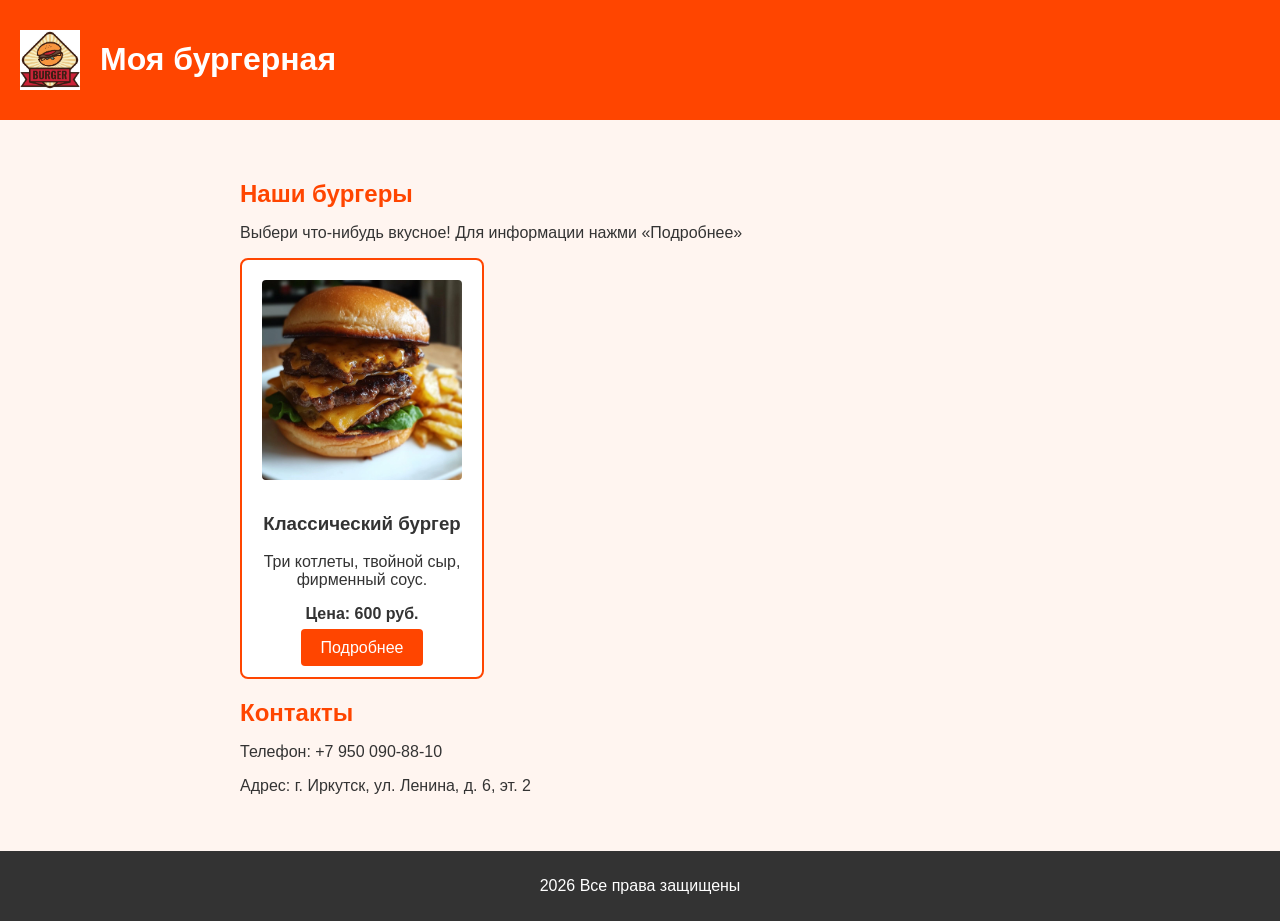
<file: index.html>
<!DOCTYPE html>
<html lang="ru">

<head>
    <meta charset="UTF-8">
    <meta name="viewport" content="width=device-width, initial-scale=1.0">
    <title>Бургерная</title>
    <link rel="stylesheet" href="style.css" />
</head>

<body>
    <header>
        <img src="img/logo.jpg" alt="Логотип" />
        <h1>Моя бургерная</h1>
    </header>

    <main>
        <section>
            <h2>Наши бургеры</h2>
            <p>Выбери что-нибудь вкусное! Для информации нажми «Подробнее»</p>
        </section>

        <div class="cards">
            <div class="card">
                <img src="img/burger1.jpg" alt="Классический бургер" />
                <h3>Классический бургер</h3>
                <p>Три котлеты, твойной сыр, фирменный соус.</p>
                <p><strong>Цена: 600 руб.</strong></p>
                <a href="products/product1.html" class="btn">Подробнее</a>
            </div>
        </div>

        <section id="contacts">
            <h2>Контакты</h2>
            <p>Телефон: +7 950 090-88-10</p>
            <p>Адрес: г. Иркутск, ул. Ленина, д. 6, эт. 2</p>
        </section>
    </main>

    <footer>
        <p>2026 Все права защищены</p>
    </footer>
</body>

</html>
</file>
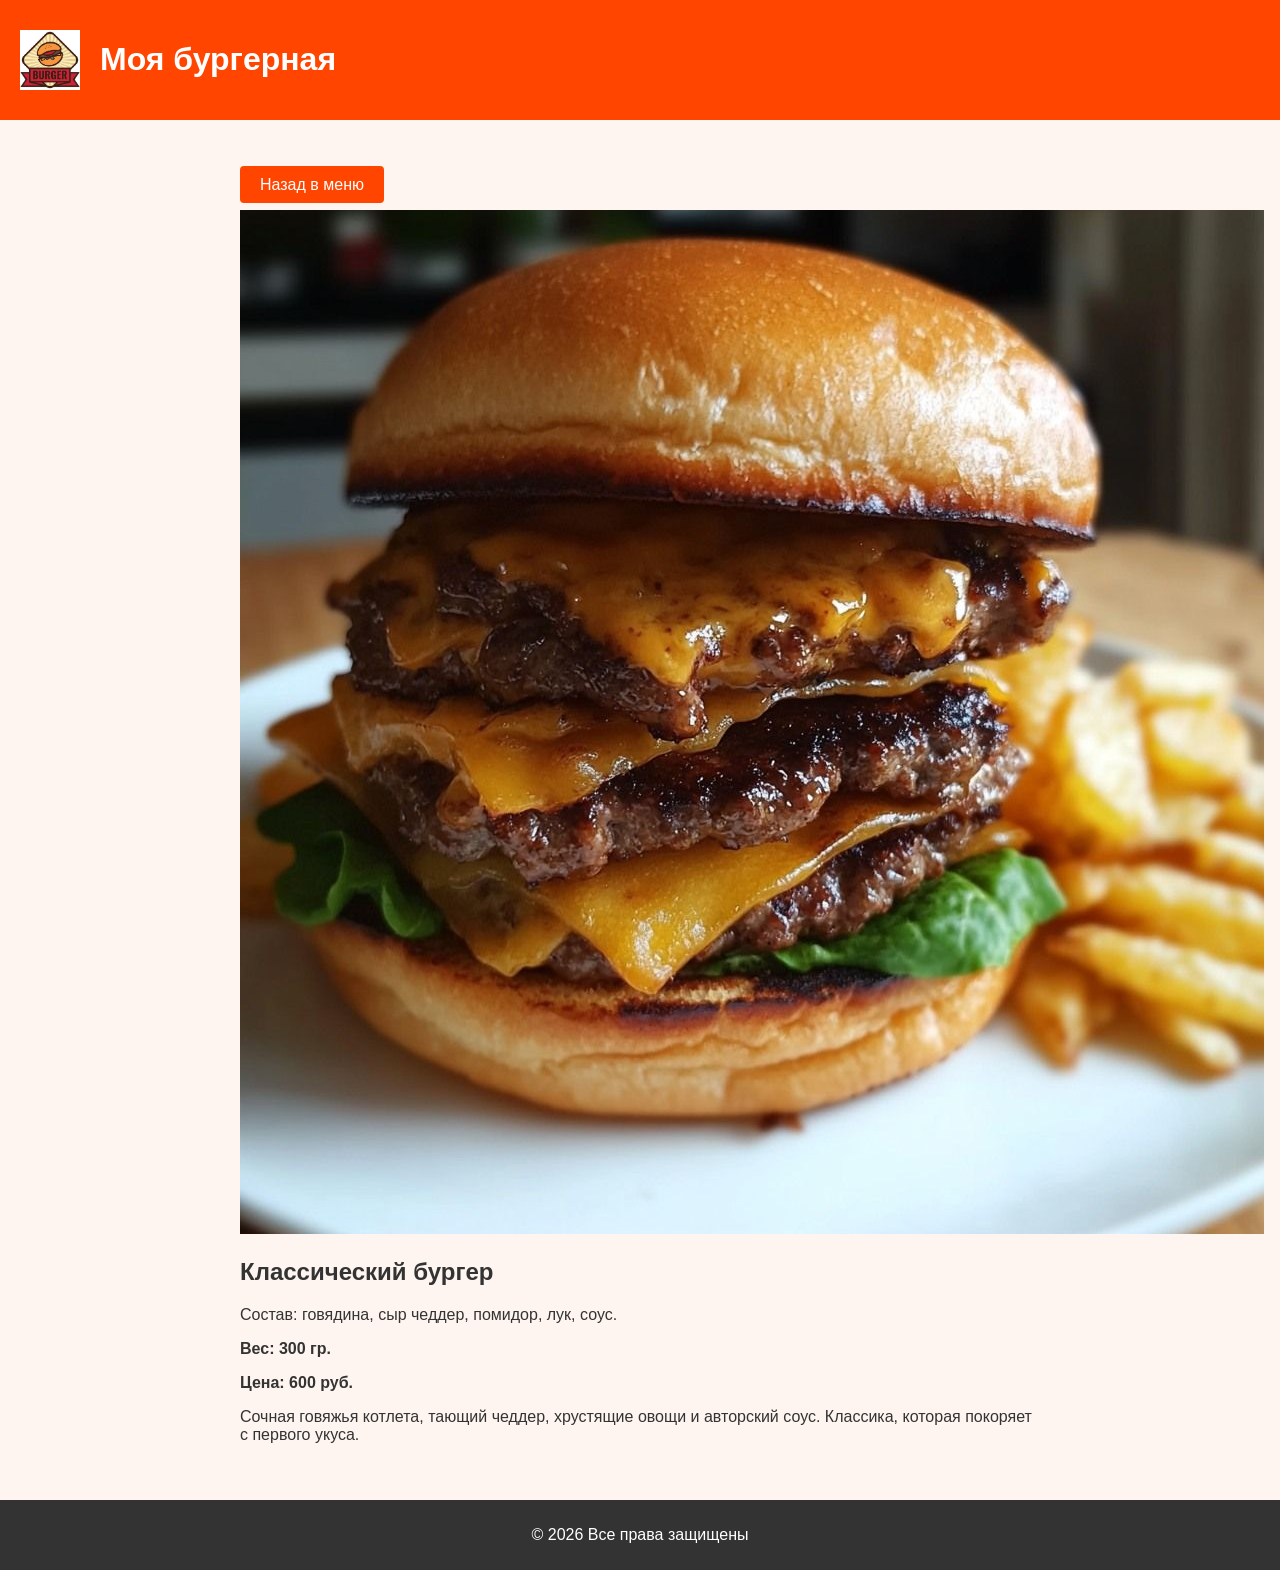
<file: products/product1.html>
<!DOCTYPE html>
<html lang="en">

<head>
    <meta charset="UTF-8">
    <meta name="viewport" content="width=device-width, initial-scale=1.0">
    <title>Классический бургер</title>
    <link rel="stylesheet" href="../style.css" />
</head>

<body>
    <header>
        <img src="../img/logo.jpg" alt="Логотип" />
        <h1>Моя бургерная</h1>
    </header>

    <main>
        <p><a href="../index.html" class="btn">Назад в меню</a></p>

        <div class="detail-card">
            <img src="../img/burger1.jpg" alt="Классический бургер" />
            <h2>Классический бургер</h2>
            <p class="product-info">Состав: говядина, сыр чеддер, помидор, лук, соус.</p>
            <p class="product-info"><strong>Вес: 300 гр.</strong></p>
            <p class="product-info"><strong>Цена: 600 руб.</strong></p>
            <p>
                Сочная говяжья котлета, тающий чеддер, хрустящие овощи и авторский
                соус. Классика, которая покоряет с первого укуса.
            </p>
        </div>
    </main>

    <footer>
      <p>© 2026 Все права защищены</p>
    </footer>
</body>

</html>
</file>
<file: style.css>
body {
    font-family: Arial, sans-serif;
    margin: 0;
    background-color: #fff5f0;
    color: #333;
}

header {
    background-color: #ff4500;
    color: white;
    text-align: center;
    padding: 20px;
    display: flex;
    align-items: center;
}

header img {
    height: 60px;
    vertical-align: middle;
    margin-right: 20px;
}

main {
    max-width: 800px;
    margin: 20px auto;
    padding: 20px;
}

.cards {
    display: flex;
    flex-wrap: wrap;
    gap: 20px;
    margin-bottom: 20px;
}

.card {
    max-width: 200px;
    border: 2px solid #ff4500;
    border-radius: 8px;
    padding: 20px;
    text-align: center;
    background: white;
}

.card img {
    max-width: 100%;
    border-radius: 4px;
    margin-bottom: 10px;
}

.btn {
    background-color: #ff4500;
    color: white;
    padding: 10px 20px;
    text-decoration: none;
    border-radius: 4px;
    cursor: pointer;
}

.btn:hover {
    background-color: #cc3700;
}

section h2 {
    color: #ff4500;
    margin-bottom: 10px;
}

footer {
    text-align: center;
    padding: 10px;
    background-color: #333;
    color: white;
    margin-top: 20px;
}
</file>
